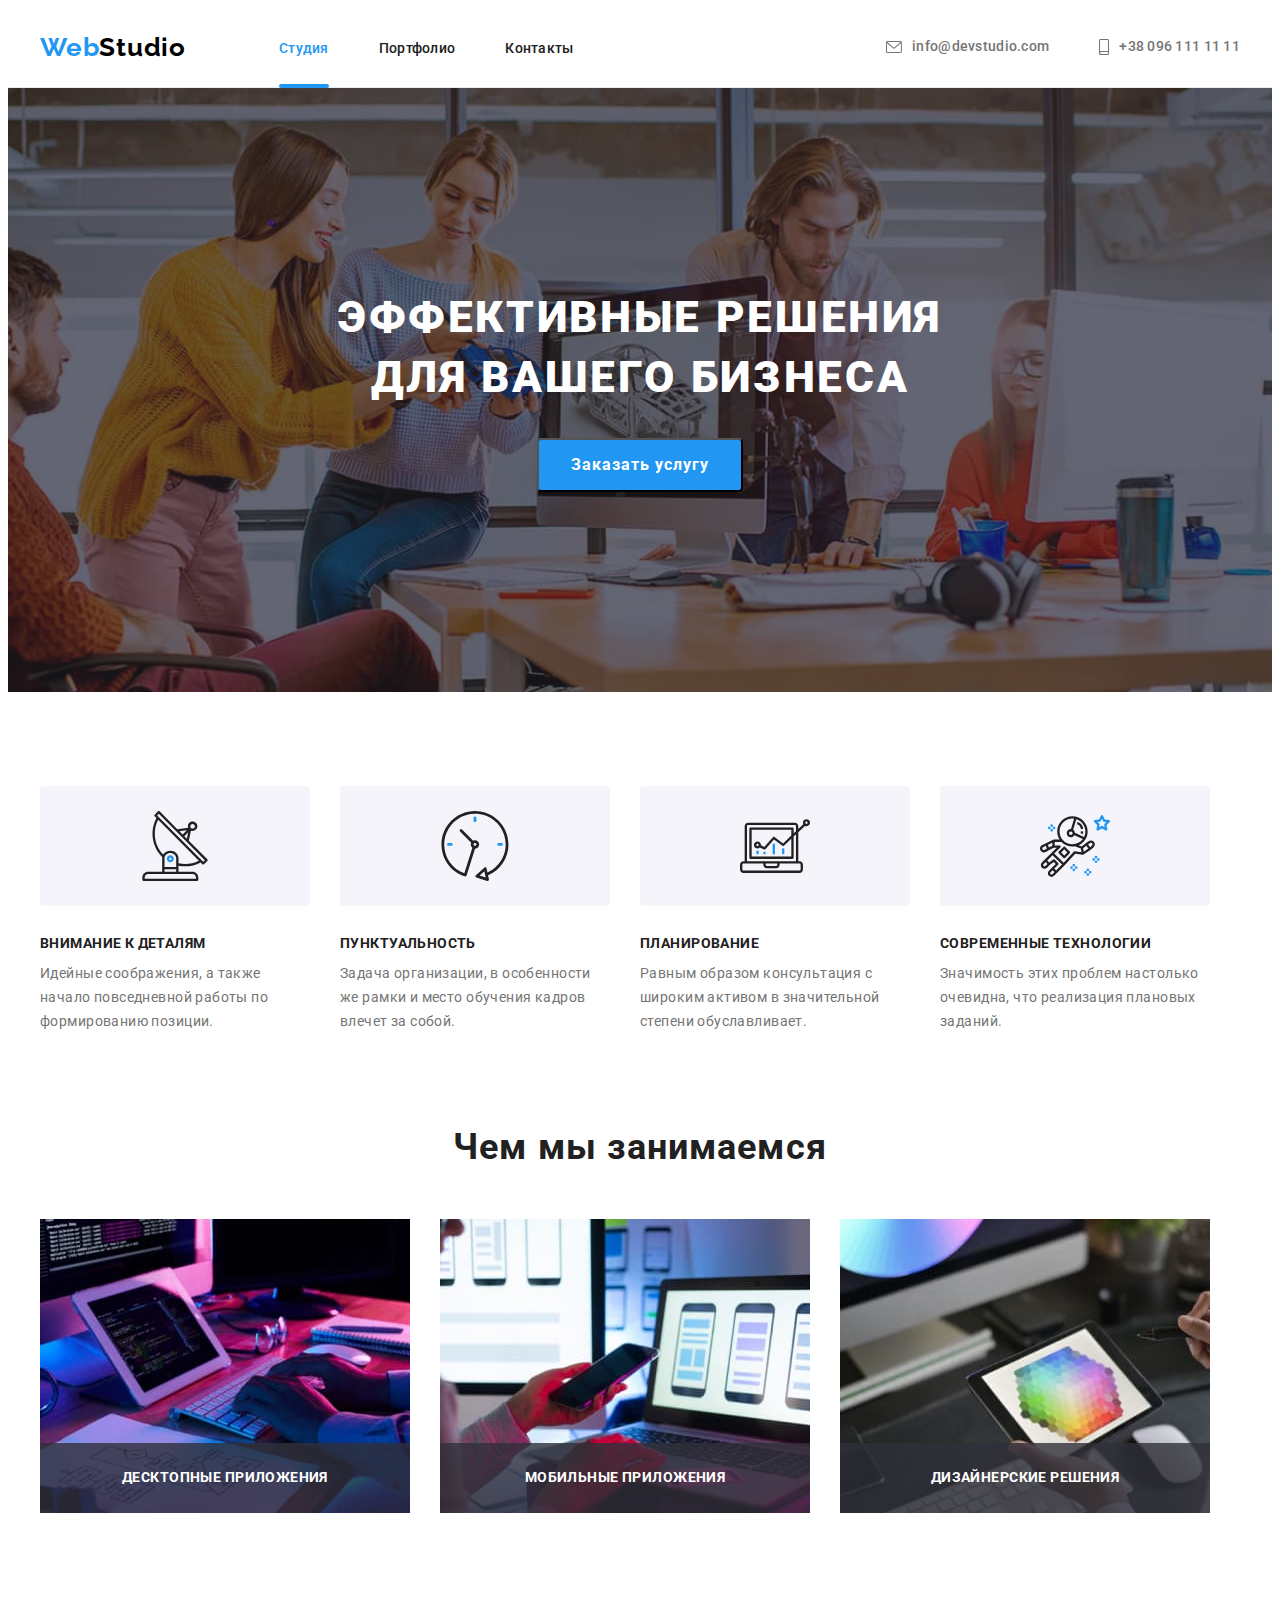
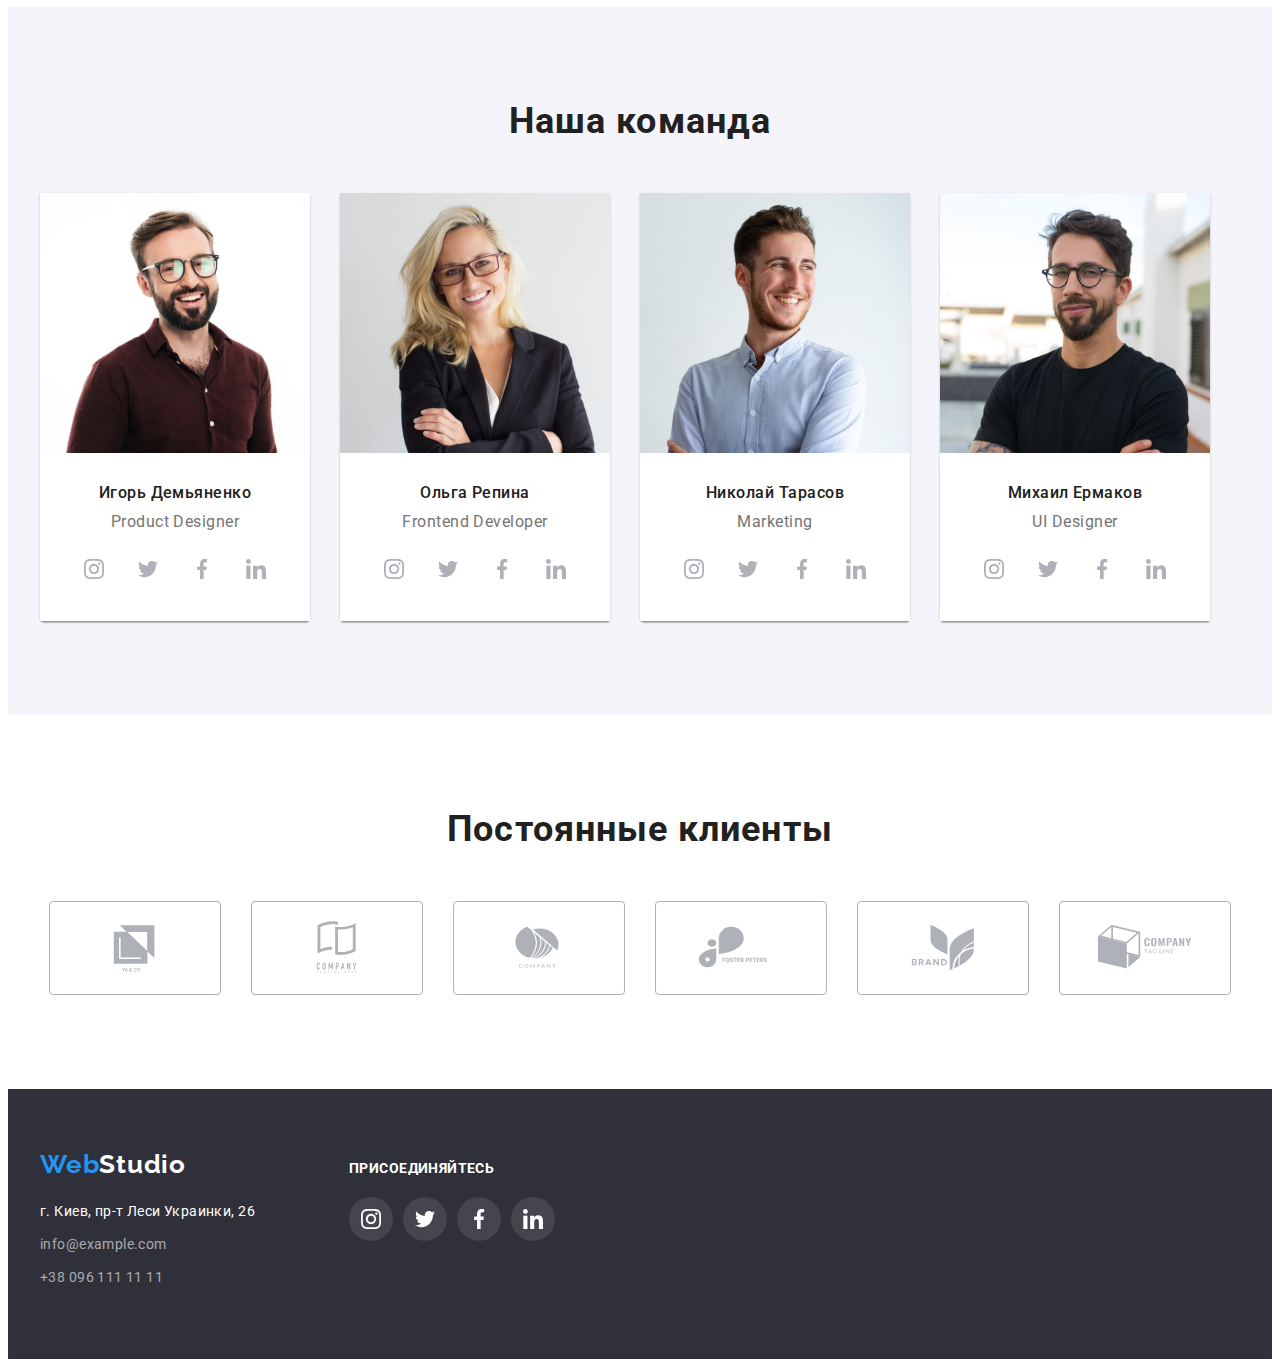
<file: index.html>
<!DOCTYPE html>
<html lang="ru">
    <head>
        <meta charset="UTF-8">
        <meta http-equiv="X-UA-Compatible" content="IE=edge">
        <meta name="viewport" content="width=device-width, initial-scale=1.0">
        <title>Студия</title>
        <link rel="preconnect" href="https://fonts.googleapis.com">
        <link rel="preconnect" href="https://fonts.gstatic.com" crossorigin>
        <link href="https://fonts.googleapis.com/css2?family=Raleway:wght@700&family=Roboto:wght@400;500;700;900&display=swap"
        rel="stylesheet">
        <link rel="stylesheet" href="https://cdnjs.cloudflare.com/ajax/libs/modern-normalize/1.1.0/modern-normalize.min.css"
            integrity="sha512-wpPYUAdjBVSE4KJnH1VR1HeZfpl1ub8YT/NKx4PuQ5NmX2tKuGu6U/JRp5y+Y8XG2tV+wKQpNHVUX03MfMFn9Q=="
            crossorigin="anonymous" referrerpolicy="no-referrer" />
        <link rel="stylesheet" href="./css/styles.css">
    </head>

    <body>
        <header class="header">
            <div class="container">
                <a href="/" class="logo link">Web<span class="header-studio">Studio</span>
                </a>

                <nav class="nav">
                    <ul class="nav-list list">
                        <li class="nav-list-item">
                            <a href="" class="nav-link current top-link link">Студия</a>
                        </li>
                        <li class="nav-list-item">
                            <a href="./portfolio.html" class="nav-link top-link link">Портфолио</a>
                        </li>
                        <li class="nav-list-item">
                            <a href="" class="nav-link top-link link">Контакты</a>
                        </li>
                    </ul>
                </nav>

                <ul class="header-contacts list">
                    <li class="header-contacts-item">
                        <a href="mailto:info@devstudio.com" class="header-contacts-link top-link link">
                            <svg class="header-mail-icon" width="16" height="12">
                                <use href="./images/icons.svg#icon-mail"></use>
                            </svg>
                            info@devstudio.com
                        </a>
                    </li>
                    <li class="header-contacts-item">
                        <a href="tel:+380961111111" class="header-contacts-link top-link link">
                            <svg class="header-mail-icon" width="10" height="16">
                                <use href="./images/icons.svg#icon-smartphone"></use>
                            </svg>
                            +38 096 111 11 11
                        </a>
                    </li>
                </ul>
            </div>
        </header>

        <main>
            <section class="hero">
                <div class="container">
                    <h1 class="hero-title">Эффективные решения <br> для вашего бизнеса</h1>
                    <button type="button" class="hero-btn" data-modal-open>Заказать услугу</button>
                </div>
            </section>

            <section class="features section">
                <div class="container">
                    <ul class="features-list list">
                        <li class="features-list-item">
                            <div class="features-bg-icon">
                                <svg class="features-icon" width="70" height="70">
                                    <use href="./images/icons.svg#icon-antenna"></use>
                                </svg>
                            </div>
                            <h3 class="features-title">Внимание к деталям</h3>
                            <p class="features-description">Идейные соображения, а также начало повседневной работы по формированию позиции.</p>
                        </li>
                        <li class="features-list-item">
                            <div class="features-bg-icon">
                                <svg class="features-icon" width="70" height="70">
                                    <use href="./images/icons.svg#icon-clock"></use>
                                </svg>
                            </div>
                            <h3 class="features-title">Пунктуальность</h3>
                            <p class="features-description">Задача организации, в особенности же рамки и место обучения кадров влечет за собой.</p>
                        </li>
                        <li class="features-list-item">
                            <div class="features-bg-icon">
                                <svg class="features-icon" width="70" height="70">
                                    <use href="./images/icons.svg#icon-diagram"></use>
                                </svg>
                            </div>
                            <h3 class="features-title">Планирование</h3>
                            <p class="features-description">Равным образом консультация с широким активом в значительной степени обуславливает.</p>
                        </li>
                        <li class="features-list-item">
                            <div class="features-bg-icon">
                                <svg class="features-icon" width="70" height="70">
                                    <use href="./images/icons.svg#icon-astronaut"></use>
                                </svg>
                            </div>
                            <h3 class="features-title">Современные технологии</h3>
                            <p class="features-description">Значимость этих проблем настолько очевидна, что реализация плановых заданий.</p>
                        </li>
                    </ul>
                </div>
            </section>

                <section class="work">
                <div class="container">
                    <h2 class="work-title top-title">Чем мы занимаемся</h2>
                    <ul class="work-list list">
                        <li class="work-list-item">
                            <div class="work-img-box">
                                <img src="images/box-1.jpg" alt="наполнение вашей веб-страницы контентом" width="370">
                                <h3 class="work-bottom-title">Десктопные приложения</h3>
                            </div>
                        </li>
                        <li class="work-list-item">
                            <div class="work-img-box">
                                <img src="images/box-2.jpg" alt="оформление внешнего вида вашей веб-страницы" width="370">
                                <h3 class="work-bottom-title">Мобильные приложения</h3>
                            </div>
                        </li>
                        <li class="work-list-item">
                            <div class="work-img-box">
                                <img src="images/box-3.jpg" alt="подбор цветовой гаммы вашей веб-страницы " width="370">
                                <h3 class="work-bottom-title">Дизайнерские решения</h3>
                            </div>
                        </li>
                    </ul>
                </div>
            </section>

            <section class="comand section">
                <div class="container">
                    <h2 class="comand-title top-title">Наша команда</h2>

                    <ul class="comand-list list">
                        <li class="comand-list-item">
                            <img src="images/team-card-01.jpg" 
                            alt="Игорь Демьяненко" width="270"
                            class="comand-img">
                            <div class="comand-list-content">
                                <h3 class="comand-title-name">Игорь Демьяненко</h3>
                                <p class="comand-profession">Product Designer</p>
                                <ul class="comand-soc-list list">
                                    <li class="comand-soc-item">
                                        <a href="" class="comand-soc-link">
                                            <svg class="comand-soc-icon" width="20" height="20">
                                                <use href="./images/icons.svg#icon-instagram"></use>
                                            </svg>
                                        </a>
                                    </li>
                                    <li class="comand-soc-item">
                                        <a href="" class="comand-soc-link">
                                            <svg class="comand-soc-icon" width="20" height="20">
                                                <use href="./images/icons.svg#icon-twitter"></use>
                                            </svg>
                                        </a>
                                    </li>
                                    <li class="comand-soc-item">
                                        <a href="" class="comand-soc-link">
                                            <svg class="comand-soc-icon" width="20" height="20">
                                                <use href="./images/icons.svg#icon-facebook"></use>
                                            </svg>
                                        </a>
                                    </li>
                                    <li class="comand-soc-item">
                                        <a href="" class="comand-soc-link">
                                            <svg class="comand-soc-icon" width="20" height="20">
                                                <use href="./images/icons.svg#icon-linkedin"></use>
                                            </svg>
                                        </a>
                                    </li>
                                </ul>
                            </div>
                        </li>
                        <li class="comand-list-item">
                            <img src="images/team-card-02.jpg" 
                            alt="Ольга Репина" width="270"
                            class="comand-img">
                            <div class="comand-list-content">
                                <h3 class="comand-title-name">Ольга Репина</h3>
                                <p class="comand-profession">Frontend Developer</p>
                                <ul class="comand-soc-list list">
                                    <li class="comand-soc-item">
                                        <a href="" class="comand-soc-link">
                                            <svg class="comand-soc-icon" width="20" height="20">
                                                <use href="./images/icons.svg#icon-instagram"></use>
                                            </svg>
                                        </a>
                                    </li>
                                    <li class="comand-soc-item">
                                        <a href="" class="comand-soc-link">
                                            <svg class="comand-soc-icon" width="20" height="20">
                                                <use href="./images/icons.svg#icon-twitter"></use>
                                            </svg>
                                        </a>
                                    </li>
                                    <li class="comand-soc-item">
                                        <a href="" class="comand-soc-link">
                                            <svg class="comand-soc-icon" width="20" height="20">
                                                <use href="./images/icons.svg#icon-facebook"></use>
                                            </svg>
                                        </a>
                                    </li>
                                    <li class="comand-soc-item">
                                        <a href="" class="comand-soc-link">
                                            <svg class="comand-soc-icon" width="20" height="20">
                                                <use href="./images/icons.svg#icon-linkedin"></use>
                                            </svg>
                                        </a>
                                    </li>
                                </ul>
                            </div>
                        </li>
                        <li class="comand-list-item">
                            <img src="images/team-card-03.jpg" 
                            alt="Николай Тарасов" width="270"
                            class="comand-img">
                            <div class="comand-list-content">
                                <h3 class="comand-title-name">Николай Тарасов</h3>
                                <p class="comand-profession">Marketing</p>
                                <ul class="comand-soc-list list">
                                    <li class="comand-soc-item">
                                        <a href="" class="comand-soc-link">
                                            <svg class="comand-soc-icon" width="20" height="20">
                                                <use href="./images/icons.svg#icon-instagram"></use>
                                            </svg>
                                        </a>
                                    </li>
                                    <li class="comand-soc-item">
                                        <a href="" class="comand-soc-link">
                                            <svg class="comand-soc-icon" width="20" height="20">
                                                <use href="./images/icons.svg#icon-twitter"></use>
                                            </svg>
                                        </a>
                                    </li>
                                    <li class="comand-soc-item">
                                        <a href="" class="comand-soc-link">
                                            <svg class="comand-soc-icon" width="20" height="20">
                                                <use href="./images/icons.svg#icon-facebook"></use>
                                            </svg>
                                        </a>
                                    </li>
                                    <li class="comand-soc-item">
                                        <a href="" class="comand-soc-link">
                                            <svg class="comand-soc-icon" width="20" height="20">
                                                <use href="./images/icons.svg#icon-linkedin"></use>
                                            </svg>
                                        </a>
                                    </li>
                                </ul>
                            </div>
                        </li>
                        <li class="comand-list-item">
                            <img src="images/team-card-04.jpg" 
                            alt="Михаил Ермаков" width="270"
                            class="comand-img">
                            <div class="comand-list-content">
                                <h3 class="comand-title-name">Михаил Ермаков</h3>
                                <p class="comand-profession">UI Designer</p>
                                <ul class="comand-soc-list list">
                                    <li class="comand-soc-item">
                                        <a href="" class="comand-soc-link">
                                            <svg class="comand-soc-icon" width="20" height="20">
                                                <use href="./images/icons.svg#icon-instagram"></use>
                                            </svg>
                                        </a>
                                    </li>
                                    <li class="comand-soc-item">
                                        <a href="" class="comand-soc-link">
                                            <svg class="comand-soc-icon" width="20" height="20">
                                                <use href="./images/icons.svg#icon-twitter"></use>
                                            </svg>
                                        </a>
                                    </li>
                                    <li class="comand-soc-item">
                                        <a href="" class="comand-soc-link">
                                            <svg class="comand-soc-icon" width="20" height="20">
                                                <use href="./images/icons.svg#icon-facebook"></use>
                                            </svg>
                                        </a>
                                    </li>
                                    <li class="comand-soc-item">
                                        <a href="" class="comand-soc-link">
                                            <svg class="comand-soc-icon" width="20" height="20">
                                                <use href="./images/icons.svg#icon-linkedin"></use>
                                            </svg>
                                        </a>
                                    </li>
                                </ul>
                            </div>
                        </li>
                    </ul>
                </div>
            </section>

            <section class="clients section">
                <div class="container">
                    <h2 class="clients-title top-title">Постоянные клиенты</h2>
                    <ul class="clients-list list">
                        <li class="clients-list-item">
                            <a href="" class="clients-link">
                                <svg class="clients-icon" width="106" height="60">
                                    <use href="./images/icons.svg#icon-client-01"></use>
                                </svg>
                            </a>
                        </li>
                        <li class="clients-list-item">
                            <a href="" class="clients-link">
                                <svg class="clients-icon" width="106" height="60">
                                    <use href="./images/icons.svg#icon-client-02"></use>
                                </svg>
                            </a>
                        </li>
                        <li class="clients-list-item">
                            <a href="" class="clients-link">
                                <svg class="clients-icon" width="106" height="60">
                                    <use href="./images/icons.svg#icon-client-03"></use>
                                </svg>
                            </a>
                        </li>
                        <li class="clients-list-item">
                            <a href="" class="clients-link">
                                <svg class="clients-icon" width="106" height="60">
                                    <use href="./images/icons.svg#icon-client-04"></use>
                                </svg>
                            </a>
                        </li>
                        <li class="clients-list-item">
                            <a href="" class="clients-link">
                                <svg class="clients-icon" width="106" height="60">
                                    <use href="./images/icons.svg#icon-client-05"></use>
                                </svg>
                            </a>
                        </li>
                        <li class="clients-list-item">
                            <a href="" class="clients-link">
                                <svg class="clients-icon" width="106" height="60">
                                    <use href="./images/icons.svg#icon-client-06"></use>
                                </svg>
                            </a>
                        </li>
                    </ul>
                </div>
            </section>
        </main>

        <footer class="footer">
            <div class="container">
                <div class="all-contacts">
                    <a href="/" class="logo link">Web<span class="footer-studio">Studio</span>
                    </a>
                    <address>
                        <a href="https://goo.gl/maps/ViH7PqBd5oUtThd78" target="_blank" rel="noopener noreferrer nofollow"
                            class="address link">
                            г. Киев, пр-т Леси Украинки, 26
                        </a>
                    </address>
                    <ul class="footer-list list">
                        <li>
                            <a href="mailto:info@example.com" class="footer-link link">info@example.com</a>
                        </li>
                        <li>
                            <a href="tel:+380961111111" class="footer-link link">+38 096 111 11 11</a>
                        </li>
                    </ul>
                </div>
                <div class="join">
                    <h2 class="join-title">присоединяйтесь</h2>
                    <ul class="join-soc-list list">
                        <li class="join-soc-item">
                            <a href="" class="join-soc-link">
                                <svg class="join-soc-icon" width="20" height="20">
                                    <use href="./images/icons.svg#icon-instagram"></use>
                                </svg>
                            </a>
                        </li>
                        <li class="join-soc-item">
                            <a href="" class="join-soc-link">
                                <svg class="join-soc-icon" width="20" height="20">
                                    <use href="./images/icons.svg#icon-twitter"></use>
                                </svg>
                            </a>
                        </li>
                        <li class="join-soc-item">
                            <a href="" class="join-soc-link">
                                <svg class="join-soc-icon" width="20" height="20">
                                    <use href="./images/icons.svg#icon-facebook"></use>
                                </svg>
                            </a>
                        </li>
                        <li class="join-soc-item">
                            <a href="" class="join-soc-link">
                                <svg class="join-soc-icon" width="20" height="20">
                                    <use href="./images/icons.svg#icon-linkedin"></use>
                                </svg>
                            </a>
                        </li>
                    </ul>
                </div>
            </div>
        </footer>

        <div class="backdrop is-hidden " data-modal>
            <div class="modal">
                <button class="modal-btn" data-modal-close>
                    <svg class="modal-close" width="11" height="11">
                        <use href="./images/icons.svg#icon-close"></use>
                    </svg>
                </button>
            </div>
        </div>

    <script src="./js/modal.js"></script>
    </body>
</html>
</file>
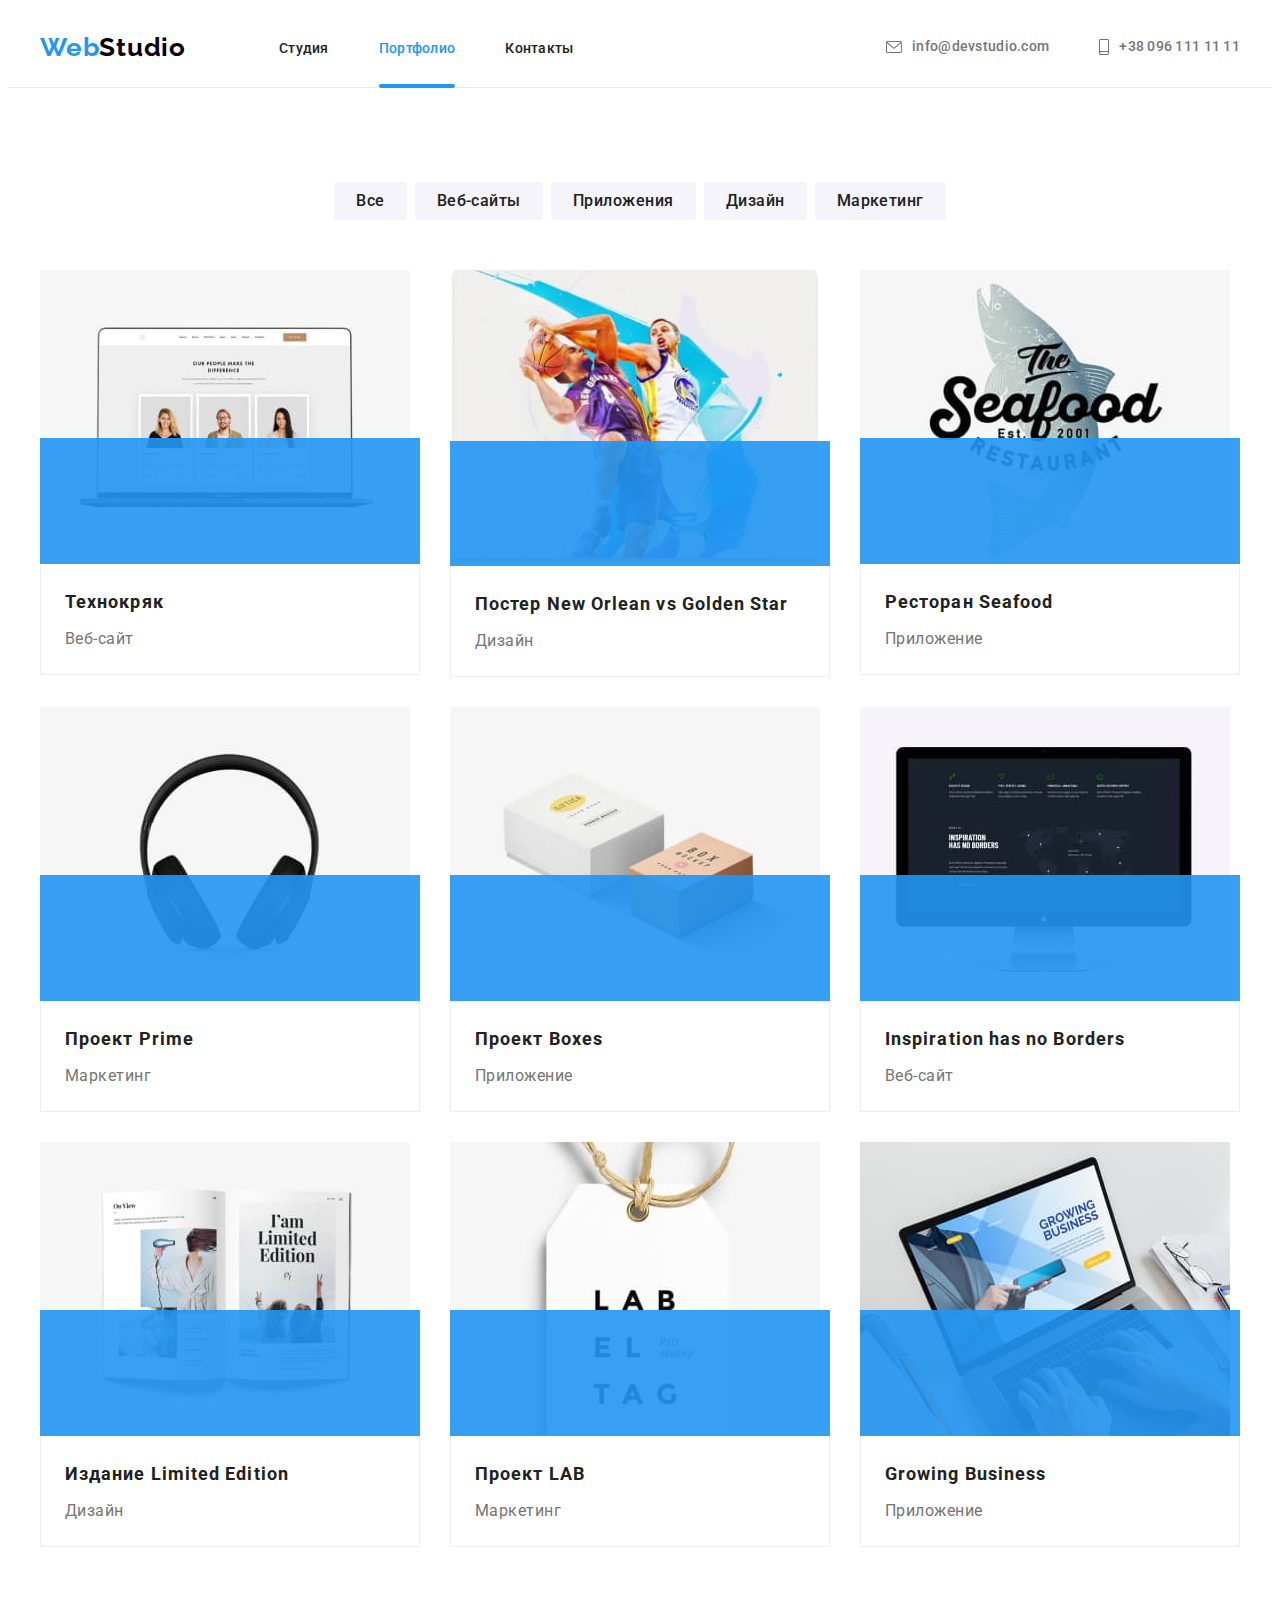
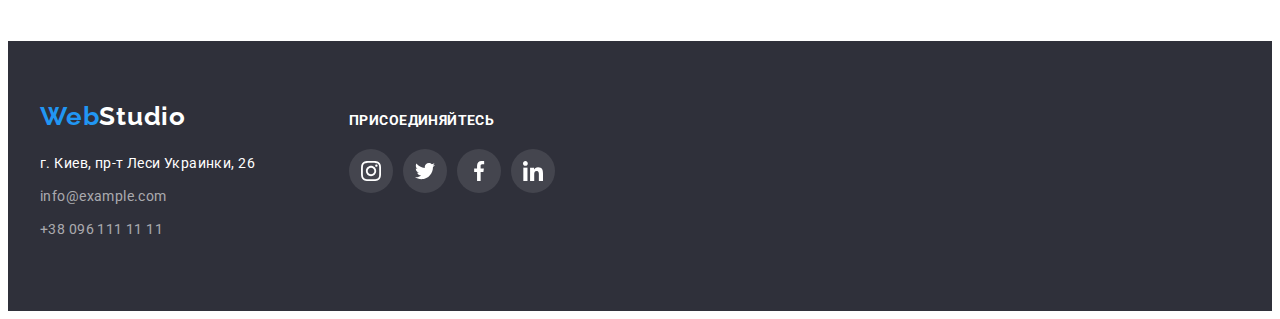
<file: portfolio.html>
<!DOCTYPE html>
<html lang="ru">
<head>
    <meta charset="UTF-8">
    <meta http-equiv="X-UA-Compatible" content="IE=edge">
    <meta name="viewport" content="width=device-width, initial-scale=1.0">
    <title>Портфолио</title>
    <link rel="preconnect" href="https://fonts.googleapis.com">
    <link rel="preconnect" href="https://fonts.gstatic.com" crossorigin>
    <link href="https://fonts.googleapis.com/css2?family=Raleway:wght@700&family=Roboto:wght@400;500;700;900&display=swap"
    rel="stylesheet">
    <link rel="stylesheet" href="https://cdnjs.cloudflare.com/ajax/libs/modern-normalize/1.1.0/modern-normalize.min.css"
        integrity="sha512-wpPYUAdjBVSE4KJnH1VR1HeZfpl1ub8YT/NKx4PuQ5NmX2tKuGu6U/JRp5y+Y8XG2tV+wKQpNHVUX03MfMFn9Q=="
        crossorigin="anonymous" referrerpolicy="no-referrer" />
    <link rel="stylesheet" href="./css/styles.css">
</head>

<body>
    <header class="header">
        <div class="container">
            <a href="/" class="logo link">Web<span class="header-studio">Studio</span>
            </a>
    
            <nav class="nav">
                <ul class="nav-list list">
                    <li class="nav-list-item">
                        <a href="./index.html" class="nav-link top-link link">Студия</a>
                    </li>
                    <li class="nav-list-item">
                        <a href="" class="nav-link current top-link link">Портфолио</a>
                    </li>
                    <li class="nav-list-item">
                        <a href="" class="nav-link top-link link">Контакты</a>
                    </li>
                </ul>
            </nav>
    
            <ul class="header-contacts list">
                <li class="header-contacts-item">
                    <a href="mailto:info@devstudio.com" class="header-contacts-link top-link link">
                        <svg class="header-mail-icon" width="16" height="12">
                            <use href="./images/icons.svg#icon-mail"></use>
                        </svg>
                        info@devstudio.com
                    </a>
                </li>
                <li class="header-contacts-item">
                    <a href="tel:+380961111111" class="header-contacts-link top-link link">
                        <svg class="header-mail-icon" width="10" height="16">
                            <use href="./images/icons.svg#icon-smartphone"></use>
                        </svg>
                        +38 096 111 11 11
                    </a>
                </li>
            </ul>
        </div>
    </header>

    <main>
        <section class="filter section">
            <div class="container">
                <h1 class="visually-hidden">Портфолио</h1>
                    <ul class="filter-list list">
                        <li class="filter-list-item">
                            <button type="button" class="filter-btn">Все</button>
                        </li>
                        <li class="filter-list-item">
                            <button type="button" class="filter-btn">Веб-сайты</button>
                        </li>
                        <li class="filter-list-item">
                            <button type="button" class="filter-btn">Приложения</button>
                        </li>
                        <li class="filter-list-item">
                            <button type="button" class="filter-btn">Дизайн</button>
                        </li>
                        <li class="filter-list-item">
                            <button type="button" class="filter-btn">Маркетинг</button>
                        </li>
                    </ul>
            
                <ul class="examples-list list">
                    <li class="examples-list-item">
                        <div class="examples-box">
                            <img src="images/img-project-01.jpg" alt="ноут с веб-сайтом Технокряк" width="370" class="examples-img">
                            <p class="examples-img-text">
                                Ресурс предлагает комплексные предложения с разным уровнем функционала и сервисов. Все это позволит посетителю
                                получить исчерпывающие сведения о компании или частном лице.
                            </p>
                        </div>
                        <div class="card-border">
                            <h2 class="examples-title">Технокряк</h2>
                            <p class="examples-description">Веб-сайт</p>
                        </div>
                    </li>
                    <li class="examples-list-item">
                        <div class="examples-box">
                            <img src="images/img-project-02.jpg" alt="два волейболиста в прыжке" width="370" class="examples-img">
                            <p class="examples-img-text">
                                Ресурс предлагает комплексные предложения с разным уровнем функционала и сервисов. Все это позволит посетителю
                                получить исчерпывающие сведения о компании или частном лице.
                            </p>
                        </div>
                        <div class="card-border">
                            <h2 class="examples-title">Постер New Orlean vs Golden Star</h2>
                            <p class="examples-description">Дизайн</p>
                        </div>
                    </li>
                    <li class="examples-list-item">
                        <div class="examples-box">
                            <img src="images/img-project-03.jpg" alt="эмблема ресторана Seafood с рыбкой" width="370" class="examples-img">
                            <p class="examples-img-text">
                                Ресурс предлагает комплексные предложения с разным уровнем функционала и сервисов. Все это позволит посетителю
                                получить исчерпывающие сведения о компании или частном лице.
                            </p>
                        </div>
                        <div class="card-border">
                            <h2 class="examples-title">Ресторан Seafood</h2>
                            <p class="examples-description">Приложение</p>
                        </div>
                    </li>
                    <li class="examples-list-item">
                        <div class="examples-box">
                            <img src="images/img-project-04.jpg" alt="наушники" width="370" class="examples-img">
                            <p class="examples-img-text">
                                Ресурс предлагает комплексные предложения с разным уровнем функционала и сервисов. Все это позволит посетителю
                                получить исчерпывающие сведения о компании или частном лице.
                            </p>
                        </div>
                        <div class="card-border">
                            <h2 class="examples-title">Проект Prime</h2>
                            <p class="examples-description">Маркетинг</p>
                        </div>
                    </li>
                    <li class="examples-list-item">
                        <div class="examples-box">
                            <img src="images/img-project-05.jpg" alt="две коробки от проекта Boxes" width="370" class="examples-img">
                            <p class="examples-img-text">
                                Ресурс предлагает комплексные предложения с разным уровнем функционала и сервисов. Все это позволит посетителю
                                получить исчерпывающие сведения о компании или частном лице.
                            </p>
                        </div>
                        <div class="card-border">
                            <h2 class="examples-title">Проект Boxes</h2>
                            <p class="examples-description">Приложение</p>
                        </div>
                    </li>
                    <li class="examples-list-item">
                        <div class="examples-box">
                            <img src="images/img-project-06.jpg" alt="монитор со страницей Inspiration has no Borders" width="370"
                                class="examples-img">
                            <p class="examples-img-text">
                                Ресурс предлагает комплексные предложения с разным уровнем функционала и сервисов. Все это позволит посетителю
                                получить исчерпывающие сведения о компании или частном лице.
                            </p>
                        </div>
                        <div class="card-border">
                            <h2 class="examples-title">Inspiration has no Borders</h2>
                            <p class="examples-description">Веб-сайт</p>
                        </div>
                    </li>
                    <li class="examples-list-item">
                        <div class="examples-box">
                            <img src="images/img-project-07.jpg" alt="журнал Limited Edition" width="370" class="examples-img">
                            <p class="examples-img-text">
                                Ресурс предлагает комплексные предложения с разным уровнем функционала и сервисов. Все это позволит посетителю
                                получить исчерпывающие сведения о компании или частном лице.
                            </p>
                        </div>
                        <div class="card-border">
                            <h2 class="examples-title">Издание Limited Edition</h2>
                            <p class="examples-description">Дизайн</p>
                        </div>
                    </li>
                    <li class="examples-list-item">
                        <div class="examples-box">
                            <img src="images/img-project-08.jpg" alt="брелок проекта LAB" width="370" class="examples-img">
                            <p class="examples-img-text">
                                Ресурс предлагает комплексные предложения с разным уровнем функционала и сервисов. Все это позволит посетителю
                                получить исчерпывающие сведения о компании или частном лице.
                            </p>
                        </div>
                        <div class="card-border">
                            <h2 class="examples-title">Проект LAB</h2>
                            <p class="examples-description">Маркетинг</p>
                        </div>
                    </li>
                    <li class="examples-list-item">
                        <div class="examples-box">
                            <img src="images/img-project-09.jpg" alt="ноут с веб-сайтом Growing Business" width="370" class="examples-img">
                            <p class="examples-img-text">
                                Ресурс предлагает комплексные предложения с разным уровнем функционала и сервисов. Все это позволит посетителю
                                получить исчерпывающие сведения о компании или частном лице.
                            </p>
                        </div>
                        <div class="card-border">
                            <h2 class="examples-title">Growing Business</h2>
                            <p class="examples-description">Приложение</p>
                        </div>
                    </li>
                </ul>
            </div>
        </section>
    </main>


    <footer class="footer">
        <div class="container">
            <div class="all-contacts">
                <a href="/" class="logo link">Web<span class="footer-studio">Studio</span>
                </a>
                <address>
                    <a href="https://goo.gl/maps/ViH7PqBd5oUtThd78" target="_blank" rel="noopener noreferrer nofollow"
                        class="address link">
                        г. Киев, пр-т Леси Украинки, 26
                    </a>
                </address>
                <ul class="footer-list list">
                    <li>
                        <a href="mailto:info@example.com" class="footer-link link">info@example.com</a>
                    </li>
                    <li>
                        <a href="tel:+380961111111" class="footer-link link">+38 096 111 11 11</a>
                    </li>
                </ul>
            </div>
            <div class="join">
                <h2 class="join-title">присоединяйтесь</h2>
                <ul class="join-soc-list list">
                    <li class="join-soc-item">
                        <a href="" class="join-soc-link">
                            <svg class="join-soc-icon" width="20" height="20">
                                <use href="./images/icons.svg#icon-instagram"></use>
                            </svg>
                        </a>
                    </li>
                    <li class="join-soc-item">
                        <a href="" class="join-soc-link">
                            <svg class="join-soc-icon" width="20" height="20">
                                <use href="./images/icons.svg#icon-twitter"></use>
                            </svg>
                        </a>
                    </li>
                    <li class="join-soc-item">
                        <a href="" class="join-soc-link">
                            <svg class="join-soc-icon" width="20" height="20">
                                <use href="./images/icons.svg#icon-facebook"></use>
                            </svg>
                        </a>
                    </li>
                    <li class="join-soc-item">
                        <a href="" class="join-soc-link">
                            <svg class="join-soc-icon" width="20" height="20">
                                <use href="./images/icons.svg#icon-linkedin"></use>
                            </svg>
                        </a>
                    </li>
                </ul>
            </div>
        </div>
    </footer>

</body>
</html>
</file>
<file: css/styles.css>
:root {
    --primary-text-color: #757575;
    --title-text-color: #212121;
    --title-hero-text-color: #ffffff;
    --another-text-color: #ffffff;
    --filter-btn-text-color: #212121;
    --akcent-color: #2196F3;
    --hero-bgr-color: #2F303A;
    --comand-bgr-color: #F5F4FA;
    --footer-bgr-color: #2F303A;
    --filter-btn-bgr-color: #F5F4FA;
    --icon-fill: #AFB1B8;
}

body {
    color: var(--primary-text-color);
    font-family: 'Roboto', Tahoma, sans-serif;
}

h1,
h2,
h3,
p {
    margin: 0;
}

ul {
    margin: 0;
    padding-left: 0;
}

img {
    display: block;
}

.section {
    padding-top: 94px;
    padding-bottom: 94px;
}

.container {
    width: 1200px;
    padding-left: 15px;
    padding-right: 15px;
    margin: 0 auto;
    /* outline: 1px solid tomato; */
}

.visually-hidden {
    position: absolute;
    white-space: nowrap;
    width: 1px;
    height: 1px;
    overflow: hidden;
    border: 0;
    padding: 0;
    clip: rect(0 0 0 0);
    clip-path: inset(50%);
    margin: -1px;
}

.list {
    list-style: none;
}

.link {
    text-decoration: none;
}

.top-link {
    transition-property: color;
    transition-duration: 250ms;
    transition-timing-function: cubic-bezier(0.4, 0, 0.2, 1);

    font-weight: 500;
    font-size: 14px;
    line-height: 1.14;
    letter-spacing: 0.02em;
}

.top-title {
    font-size: 36px;
    line-height: 1.16;
    text-align: center;
    letter-spacing: 0.03em;
}

/* navigation */

.header {
    padding-top: 24px;
    padding-bottom: 24px;
    border-bottom: 1px solid #ECECEC;
    
}

.header .container {
    display: flex;
    align-items: center;
    
}

.logo {
    margin-right: 93px;

    font-family: 'Raleway';
    font-weight: 700;
    font-size: 26px;
    line-height: 1.19;
    letter-spacing: 0.03em;
    
    color: var(--akcent-color);
}

.header-studio {
    color: #000000;
}

.nav-list {
    display: flex;
}

.nav-link {
    color: var(--title-text-color);

    cursor: pointer;
}

.nav-list-item {
    position: relative;
}

.nav-list-item:not(:last-child) {
    margin-right: 50px;
}

.nav-link:hover,
.nav-link:focus {
    color: var(--akcent-color);
}

.current {    
    color: var(--akcent-color);
}

.current::after {
    content: '';
    display: block;
    position: absolute;
    bottom: -31px;

    width: 100%;
    height: 4px;

    background-color: var(--akcent-color);
    border-radius: 2px;
}

.header-contacts {
    display: flex;
    margin-left: auto;
}

.header-contacts-item:not(:last-child) {
    margin-right: 50px;
}

.header-contacts-link {
    display: flex;
    align-items: center;

    color: var(--primary-text-color);
}

.header-contacts-link:hover,
.header-contacts-link:focus {
    color: var(--akcent-color);
}

.header-mail-icon {
    margin-right: 10px;
    
    fill: var(--primary-text-color);

    transition-property: fill;
    transition-duration: 250ms;
    transition-timing-function: cubic-bezier(0.4, 0, 0.2, 1);
}

.header-contacts-link:hover .header-mail-icon,
.header-contacts-link:focus .header-mail-icon {
    fill: var(--akcent-color);
}

/* ===================hero=================== */

.hero {
    padding-top: 200px;
    padding-bottom: 200px;
    max-width: 1600px;
    margin: 0 auto;

    background-color: #C4C4C4;
    background-image: linear-gradient(
        rgba(47, 48, 58, 0.4),
        rgba(47, 48, 58, 0.4)
        ),
        url(../images/hero-bg-img.jpg);
    background-repeat: no-repeat;
    background-position: center;
    background-size: cover;

    text-align: center;    
}

.hero-title {
    margin-bottom: 30px;

    color: var(--title-hero-text-color);

    font-weight: 900;
    font-size: 44px;
    line-height: 1.36;
    letter-spacing: 0.06em;
    text-transform: uppercase;
}

.hero-btn {
    margin: 0 auto;
    box-shadow: 0px 4px 4px rgba(0, 0, 0, 0.15);
    border-radius: 4px;
    padding: 10px 32px;

    background-color: var(--akcent-color);
    color: var(--another-text-color);

    cursor: pointer;

    font-family: inherit;
    font-weight: 700;
    font-size: 16px;
    line-height: 1.88;
    display: flex;
    align-items: center;
    letter-spacing: 0.06em;
}

/* ===================features=================== */

.features-list {
    display: flex;
}

.features-list-item {
    width: 270px;
}

.features-list-item:not(:last-child) {
    margin-right: 30px;
}

.features-bg-icon {
    display: flex;
    justify-content: center;
    align-items: center;
    margin-bottom: 30px;

    width: 270px;
    height: 120px;

    background: #F5F4FA;
    border-radius: 4px;
}

.features-title {
    margin-bottom: 10px;

    color: var(--title-text-color);

    font-size: 14px;
    line-height: 1.14;
    letter-spacing: 0.03em;
    text-transform: uppercase;
}

.features-description {
    font-size: 14px;
    line-height: 1.71;
    letter-spacing: 0.03em;
}

/* ===================work=================== */

.work {
    padding-bottom: 94px;
}

.work-title {
    margin-bottom: 50px;

    color: var(--title-text-color);
}

.work-list {
    display: flex;
}

.work-img-box {
    position: relative;
    display: flex;
    justify-content: center;
}

.work-list-item:not(:last-child),
.comand-list-item:not(:last-child) {
    margin-right: 30px;
}

.work-bottom-title {
    position: absolute;
    bottom: 0;
    
    display: flex;
    justify-content: center;
    align-items: center;
    width: 370px;
    height: 70px;
    
    background: rgba(47, 48, 58, 0.8);
    color: #FFFFFF;

    font-size: 14px;
    line-height: 1.14;
    letter-spacing: 0.03em;
    text-transform: uppercase;
}

/* ===================comand=================== */

.comand {
    background-color: var(--comand-bgr-color);
}

.comand-title {
    margin-bottom: 50px;

    color: var(--title-text-color);
}

.comand-list {
    display: flex;
}

.comand-list-item:not(:last-child) {
    margin-right: 30px;
}

.comand-list-item {
    box-shadow: 
        0px 1px 3px rgba(0, 0, 0, 0.12),
        0px 1px 1px rgba(0, 0, 0, 0.14),
        0px 2px 1px rgba(0, 0, 0, 0.2);
    border-radius: 0px 0px 4px 4px;
}

.comand-list-content {
    text-align: center;
    padding-top: 30px;
    padding-bottom: 30px;

    background-color: #ffffff;
}

.comand-title-name {
    margin-bottom: 10px;

    color: var(--title-text-color);

    font-size: 16px;
    font-weight: 500;
    line-height: 1.19;
    letter-spacing: 0.03em;
}

.comand-profession {
    margin-bottom: 16px;
    font-size: 16px;
    line-height: 1.19;
    letter-spacing: 0.03em;
}

.comand-soc-list {
    display: flex;
    justify-content: center;
}

.comand-soc-link {
    display: flex;
    width: 44px;
    height: 44px;
    border-radius: 50%;
    justify-content: center;
    align-items: center;

    cursor: pointer;

    transition-property: background-color;
    transition-duration: 250ms;
    transition-timing-function: cubic-bezier(0.4, 0, 0.2, 1);
}

.comand-soc-item + .comand-soc-item {
    margin-left: 10px;
}

.comand-soc-icon {
    fill: var(--icon-fill);

    transition-property: fill;
    transition-duration: 250ms;
    transition-timing-function: cubic-bezier(0.4, 0, 0.2, 1);
}

.comand-soc-link:hover,
.comand-soc-link:focus {
    background-color: var(--akcent-color);
}

.comand-soc-link:hover .comand-soc-icon,
.comand-soc-link:focus .comand-soc-icon {
    fill: #ffffff;
}

/* ===================clients=================== */

.clients-title {
    margin-bottom: 50px;

    color: var(--title-text-color);
}

.clients-list {
    display: flex;
    justify-content: center;
    align-items: center;
}

.clients-link {
    display: flex;
    justify-content: center;
    align-items: center;
    width: 170px;
    height: 92px;
    border: 1px solid var(--icon-fill);
    border-radius: 4px;

    cursor: pointer;

    transition-property: border;
    transition-duration: 250ms;
    transition-timing-function: cubic-bezier(0.4, 0, 0.2, 1);
}

.clients-list-item + .clients-list-item {
    margin-left: 30px;
}

.clients-icon {
    fill: var(--icon-fill);

    transition-property: fill;
    transition-duration: 250ms;
    transition-timing-function: cubic-bezier(0.4, 0, 0.2, 1);
}

.clients-link:hover,
.clients-link:focus {
    border: 1px solid var(--akcent-color);
}

.clients-link:hover .clients-icon,
.clients-link:focus .clients-icon {
    fill: var(--akcent-color);
}

/* ===================footer=================== */

.footer {
    padding-top: 60px;
    padding-bottom: 60px;
    margin: 0 auto;

    background-color: var(--footer-bgr-color);
}

.all-contacts {
    margin-right: 70px;
}

.footer-studio {
    color: #ffffff;
}

.address {
    display: block;
    margin-top: 20px;
    margin-bottom: 9px;

    color: var(--another-text-color);

    font-size: 14px;
    line-height: 1.71;
    letter-spacing: 0.03em;
    font-style: normal;
}

.footer-link {
    display: block;
    margin-bottom: 9px;

    color: rgba(255, 255, 255, 0.6);

    font-size: 14px;
    line-height: 1.71;
    letter-spacing: 0.03em;

    transition-property: color;
    transition-duration: 250ms;
    transition-timing-function: cubic-bezier(0.4, 0, 0.2, 1);
}

.footer-link:hover,
.footer-link:focus {
    color: var(--akcent-color);
}

.footer .container {
    display: flex;
    align-items: baseline;
}

.join-title {
    margin-bottom: 20px;

    font-size: 14px;
    line-height: 1.14;
    letter-spacing: 0.03em;
    text-transform: uppercase;
    
    color: var(--another-text-color);
}

.join-soc-list {
    display: flex;
    justify-content: center;
}

.join-soc-item + .join-soc-item {
    margin-left: 10px;
}

.join-soc-link {
    display: flex;
    width: 44px;
    height: 44px;
    border-radius: 50%;
    justify-content: center;
    align-items: center;

    background-color: rgba(255, 255, 255, 0.1);

    cursor: pointer;

    transition-property: background-color;
    transition-duration: 250ms;
    transition-timing-function: cubic-bezier(0.4, 0, 0.2, 1);
}

.join-soc-icon {
    fill: #ffffff;
}

.join-soc-link:hover,
.join-soc-link:focus {
    background-color: var(--akcent-color);
}

/* ===================modal=================== */

.backdrop {
    position: fixed;
    top: 0;
    width: 100%;
    height: 100%;
    
    transition: opacity 250ms cubic-bezier(0.4, 0, 0.2, 1), 
    visibility 250ms cubic-bezier(0.4, 0, 0.2, 1);
    opacity: 1;

    background: rgba(0, 0, 0, 0.2);
}

.modal {
    position: absolute;
    top: 50%;
    left: 50%;
    width: 528px;
    min-height: 581px;
            
    background: #FFFFFF;
    box-shadow: 0px 1px 3px rgba(0, 0, 0, 0.12),
    0px 1px 1px rgba(0, 0, 0, 0.14),
    0px 2px 1px rgba(0, 0, 0, 0.2);
    border-radius: 4px;

    transform: translate(-50%, -50%) scale(1) rotate(-360deg);
    transition-property: transform; 
    transition-duration: 250ms;
    transition-timing-function: cubic-bezier(0.4, 0, 0.2, 1);
}

.modal-btn {    
    position: absolute;
    top: 8px;
    right: 8px;

    display: flex;
    justify-content: center;
    align-items: center;

    width: 30px;
    height: 30px;
    border-radius: 50%;
    padding: 0;

    font-size: 12px;

    cursor: pointer;
        
    background: #FFFFFF;
    border: 1px solid rgba(0, 0, 0, 0.1);
}

.is-hidden {
    opacity: 0;
    pointer-events: none;
    visibility: hidden;    
}

.backdrop.is-hidden .modal {
    transform: translate(-50%, -100%) scale(0.1) rotate(-270deg);
}



/* *****************portfolio***************** */

/* ===================filter=================== */

.filter-list {
    display: flex;
    justify-content: center;
    margin-bottom: 50px;
}

.filter-list-item:not(:last-child) {
    margin-right: 8px;
}

.filter-btn {    
    padding: 6px 22px;
    border-radius: 4px;
    border: 0;

    background-color: var(--filter-btn-bgr-color);
    color: var(--filter-btn-text-color);

    font-family: inherit;
    font-weight: 500;
    font-size: 16px;
    line-height: 1.63;
    text-align: center;
    letter-spacing: 0.03em;
    
    cursor: pointer;

    transition-property: background-color, color, box-shadow;
    transition-duration: 250ms;
    transition-timing-function: cubic-bezier(0.4, 0, 0.2, 1);
}

.filter-btn:hover,
.filter-btn:focus {
    background-color: var(--akcent-color);
    color: var(--another-text-color);
    box-shadow: 0px 3px 1px rgba(0, 0, 0, 0.1),
        0px 1px 2px rgba(0, 0, 0, 0.08),
        0px 2px 2px rgba(0, 0, 0, 0.12)
}

.examples-list {
    display: flex;
    flex-wrap: wrap;
    margin-right: -30px;
}

.examples-list-item {
    width: calc(100% / 3 - 30px);
    margin-right: 30px;

    cursor: pointer;

    transition-property: box-shadow;
    transition-duration: 250ms;
    transition-timing-function: cubic-bezier(0.4, 0, 0.2, 1);
}

.examples-list-item:nth-last-of-type(n+4) {
    margin-bottom: 30px;
}

.examples-box {
    position: relative;
    overflow: hidden;
}

.examples-img-text {
    position: absolute;
    bottom: -100%;

    display: flex;
    align-items: center;
    width: 370px;
    height: 294px;
    padding: 63px 24px;
    
    font-size: 18px;
    line-height: 1.56;    
    letter-spacing: 0.03em;
    
    color: #FFFFFF;
    background: rgba(33, 150, 243, 0.9);

    transition-property: translateY(-100%);
    transition-duration: 250ms;
    transition-timing-function: cubic-bezier(0.4, 0, 0.2, 1);
}

.examples-title {
    margin-bottom: 4px;

    color: var(--title-text-color);

    font-size: 18px;
    line-height: 2;
    letter-spacing: 0.06em;
}

.examples-description {
    font-size: 16px;
    line-height: 1.88;
    letter-spacing: 0.03em;
}

.card-border {
    border-left: 1px solid #EEEEEE;
    border-right: 1px solid #EEEEEE;
    border-bottom: 1px solid #EEEEEE;

    padding: 20px 24px;    
}

.examples-list-item:hover {
    box-shadow: 0px 1px 1px rgba(0, 0, 0, 0.12),
    0px 4px 4px rgba(0, 0, 0, 0.06),
    1px 4px 6px rgba(0, 0, 0, 0.16);
}

.examples-list-item:hover .examples-img-text {
    transform: translateY(-100%);
}
</file>
